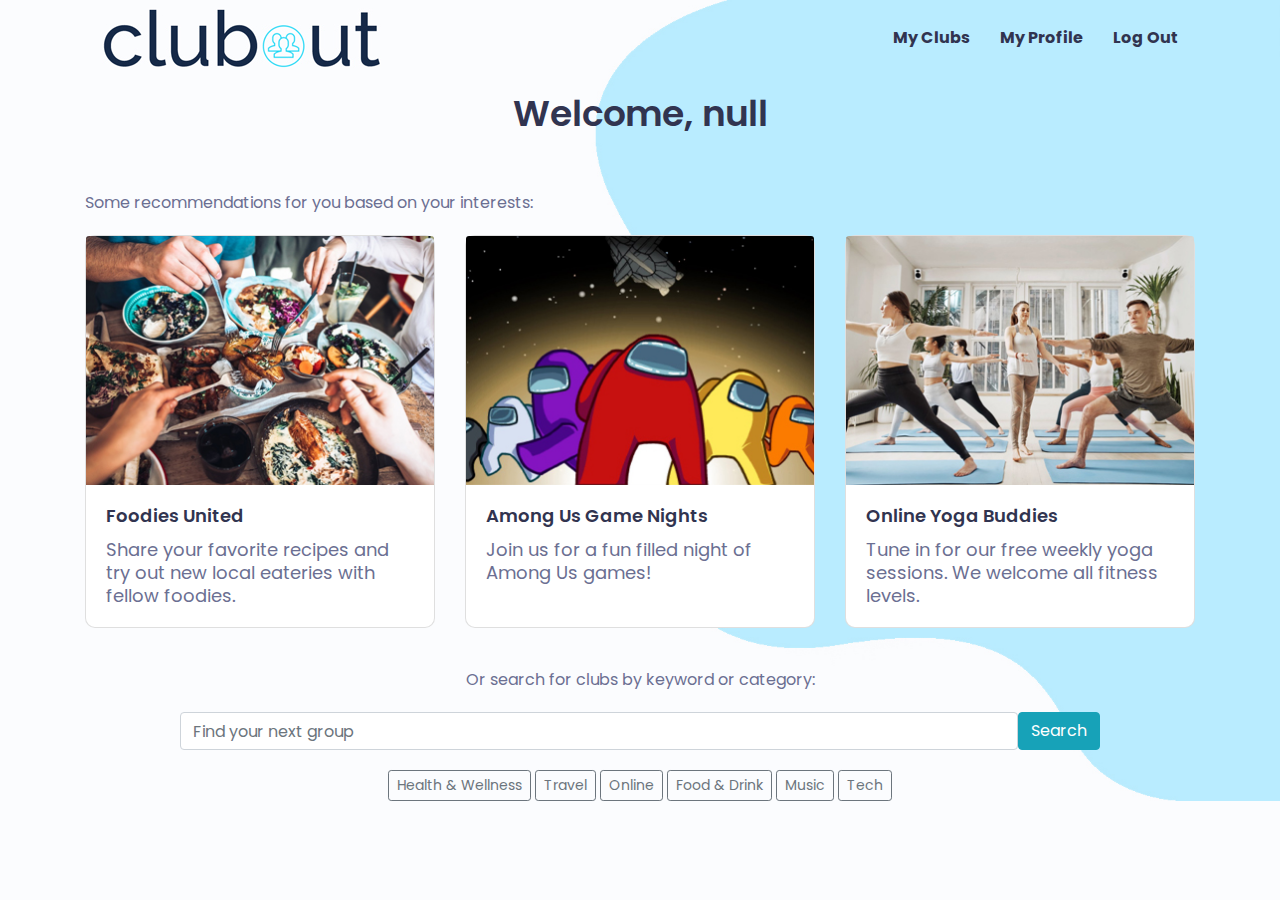
<file: browse.html>
<!DOCTYPE html>
<html lang="en">

<head>
    <meta charset="utf-8">
    <meta name="viewport" content="width=device-width, initial-scale=1, shrink-to-fit=no">

    <title>Browse for Clubs</title>

    <link rel="stylesheet" href="https://stackpath.bootstrapcdn.com/bootstrap/4.5.2/css/bootstrap.min.css">
    <link rel="stylesheet" href="https://maxcdn.bootstrapcdn.com/font-awesome/4.7.0/css/font-awesome.min.css">
    <script src="https://code.jquery.com/jquery-3.5.1.min.js"></script>
    <script src="https://cdn.jsdelivr.net/npm/popper.js@1.16.1/dist/umd/popper.min.js"></script>
    <script src="https://stackpath.bootstrapcdn.com/bootstrap/4.5.2/js/bootstrap.min.js"></script>

    <link rel="stylesheet" href="style/style.css">

    <style>
    
@import url("https://fonts.googleapis.com/css2?family=Poppins:ital,wght@0,300;0,400;0,500;0,600;0,700;0,800;1,500&display=swap");

body {
  font-family: "Poppins", sans-serif;
  font-weight: normal;
  font-style: normal;
  color: #6B6F92;
  overflow-x: hidden;
  background-color: #fbfcfe;
  background-image: url("img/bg2.jpg");
  background-position: right center;
  background-size: cover;
  background-repeat: no-repeat;

}

* {
  margin: 0;
  padding: 0;
  box-sizing: border-box;
}

a{
    color: #313450;
    font-weight: bold;
}

a:hover {
  color: #4cb2cb;
  text-decoration: none;
}


i,
span,
a {
  display: inline-block;
}

h1,
h2,
h3,
h4,
h5,
h6 {
  font-weight: 600;
  margin: 0px;
  color: #313450;
}

h1 a,
h2 a,
h3 a,
h4 a,
h5 a,
h6 a {
  color: inherit;
}

h1 {
  font-size: 45px;
}

@media (max-width: 767px) {
  h1 {
    font-size: 36px;
  }
}

@media only screen and (min-width: 480px) and (max-width: 767px) {
  h1 {
    font-size: 40px;
  }
}

h2 {
  font-size: 36px;
}

h3 {
  font-size: 25px;
}

h4 {
  font-size: 20px;
}

h5 {
  font-size: 18px;
}

h6 {
  font-size: 16px;
}

ul,
ol {
  margin: 0px;
  padding: 0px;
  list-style-type: none;
}

p {
  font-size: 18px;
  font-weight: 400;
  line-height: 28px;
  margin: 0px;
}


.main-btn {
  display: inline-block;
  font-weight: 500;
  text-align: center;
  white-space: nowrap;
  vertical-align: middle;
  user-select: none;
  padding: 18px 35px;
  font-size: 16px;
  border-radius: 50px;
  color: #fff;
  cursor: pointer;
  z-index: 5;
  transition: all .4s ease-in-out;
  border: none;
  background: #4cb2cb;
  overflow: hidden;

}

.main-btn:hover {
  color: #fff;
}

.border-btn {
  border: 2px solid #4cb2cb;
  color: #4cb2cb;
  background: transparent;
}

.border-btn:hover {
  color: #4cb2cb;
}

.border-btn.btn-hover::after {
  background: rgba(245, 180, 88, 0.25);
}

.btn-hover {
  position: relative;
  overflow: hidden;
}

.btn-hover::after {
  content: '';
  position: absolute;
  width: 0%;
  height: 0%;
  border-radius: 50%;
  background: rgba(0, 0, 0, 0.05);
  top: 50%;
  left: 50%;
  padding: 50%;
  z-index: -1;
  transition: all 0.3s ease-out 0s;
  transform: translate3d(-50%, -50%, 0) scale(0);
}

.btn-hover:hover::after {
  transform: translate3d(-50%, -50%, 0) scale(1.3);
}

      .main-section .content {
        padding-top: 360px;

      }

.break {
    padding-top: 20px;
}

.card {
    border-radius: 10px;
}

.card-text{
    line-height: 23px;
}

.card-title{
    padding-top: 0px;
}

.col-md-10{
    text-align: center;
}

        </style>
</head>
<body>
    <header class="header">
        <div class="navbar-area">
          <div class="container">
            <div class="row align-items-center">
              <div class="col-lg-12">
                <nav class="navbar navbar-expand-lg">
                    <img src="img/logo-60.jpg" alt="Logo"/>
                  <div class="collapse navbar-collapse sub-menu-bar">
                    <ul id="nav" class="navbar-nav ml-auto">
                        <li class="nav-item">
                            <a href="clubs.html">My Clubs &nbsp;&nbsp;&nbsp;&nbsp;&nbsp;&nbsp;&nbsp;&nbsp;&nbsp;</a>
                          </li>
                      <li class="nav-item">
                        <a href="profile.html">My Profile &nbsp;&nbsp;&nbsp;&nbsp;&nbsp;&nbsp;&nbsp;&nbsp;&nbsp;</a>
                      </li>

                      <li class="nav-item">
                        <a href="home.html">Log Out</a>
                      </li>

                    </ul>
                  </div>
                </nav>
              </div>
            </div>
          </div>
        </div>
      </header>


    <h2 class="text-center my-3" id='welcome'>Welcome, </h2>

    <br>

    <div class="container mt-3">

        Some recommendations for you based on your interests: 
        <div class="break"></div>

        <!--Row with two equal columns-->
        <div class="row row-cols-1 row-cols-md-3 g-4">
            <div class="col">
              <div class="card h-100">
                <img src="img/foodie.jpg" class="card-img-top" alt="...">
                <div class="card-body">
                  <h5 class="card-title">Foodies United</h5>
                  <p class="card-text">Share your favorite recipes and try out new local eateries with fellow foodies.</p>
                </div>
              </div>
            </div>
            <div class="col">
              <div class="card h-100">
                <img src="img/among-us.jpg" class="card-img-top" alt="...">
                <div class="card-body">
                  <h5 class="card-title">Among Us Game Nights</h5>
                  <p class="card-text">Join us for a fun filled night of Among Us games!</p>
                </div>
              </div>
            </div>
            <div class="col">
              <div class="card h-100">
                <img src="img/yoga.jpg" class="card-img-top" alt="...">
                <div class="card-body">
                  <h5 class="card-title">Online Yoga Buddies</h5>
                  <p class="card-text">Tune in for our free weekly yoga sessions. We welcome all fitness levels.</p>
                </div>
              </div>
            </div>
          </div>

          <div class="row justify-content-center"><div class="col-md-10">
              <div class="break"></div>
              <div class="break"></div>
Or search for clubs by keyword or category: <div  class="break"></div>
            <form class="d-flex ml-auto">
                <input class="form-control me-2" type="search" placeholder="Find your next group" aria-label="Search">
                <button class="btn btn-info" type="submit">Search</button>
              </form> <div class="break"></div>
                <button type="button" class="btn btn-outline-secondary  btn-sm">Health & Wellness</button>
                <button type="button" class="btn btn-outline-secondary  btn-sm">Travel</button>
                <button type="button" class="btn btn-outline-secondary  btn-sm">Online</button>
                <button type="button" class="btn btn-outline-secondary  btn-sm">Food & Drink</button>
                <button type="button" class="btn btn-outline-secondary  btn-sm">Music</button>
                <button type="button" class="btn btn-outline-secondary  btn-sm">Tech</button>


              
          </div></div>

    </div>

<script>
    $(document).ready(function() {
        var name1 = localStorage.getItem('username');
       console.log(name1);
       document.getElementById('welcome').append(name1);
    });
</script>
</body>

</html>
</file>
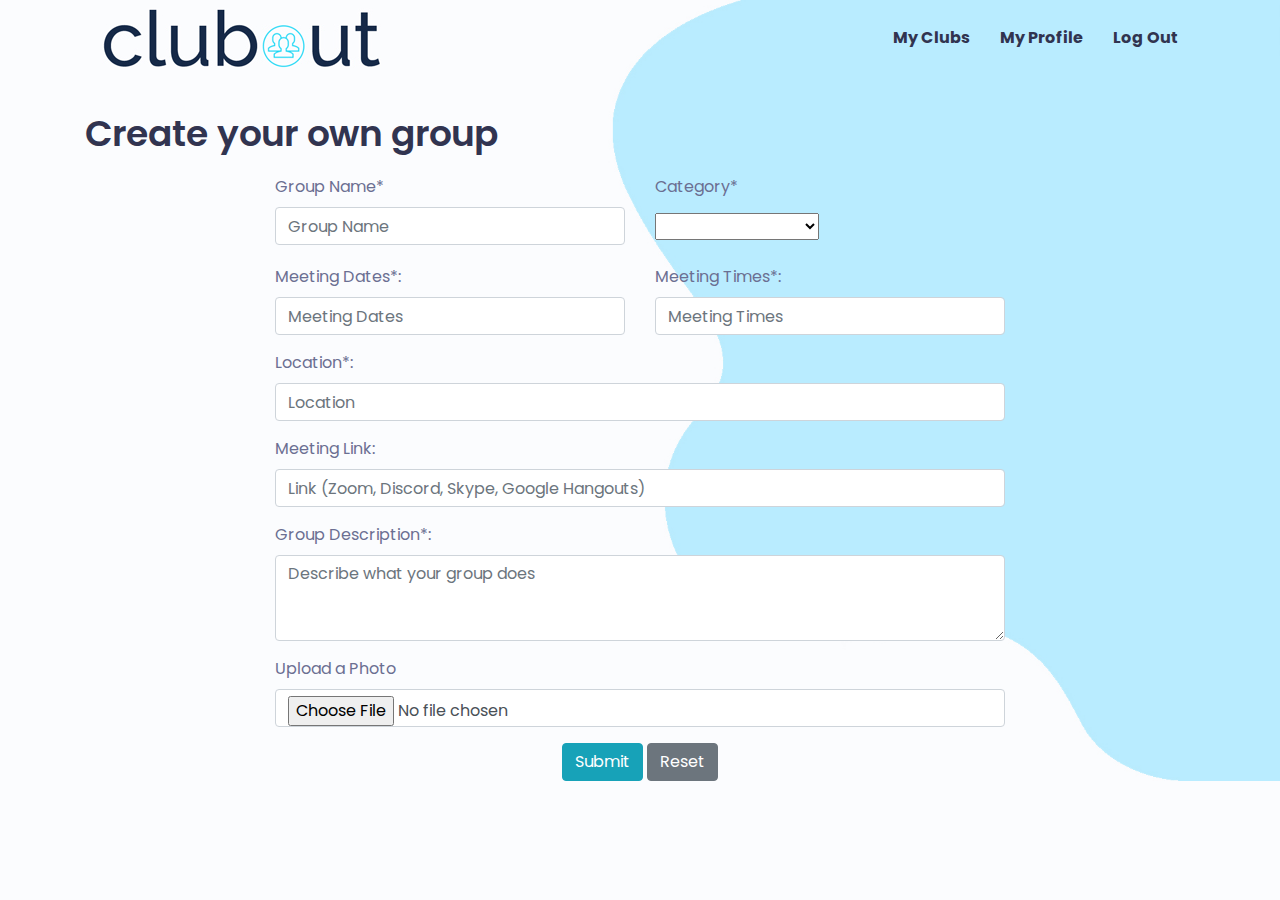
<file: create.html>
<!DOCTYPE html>
<html lang="en">

<head>
    <meta charset="utf-8">
    <meta name="viewport" content="width=device-width, initial-scale=1, shrink-to-fit=no">

    <title>Create a Club</title>

    <link rel="stylesheet" href="https://stackpath.bootstrapcdn.com/bootstrap/4.5.2/css/bootstrap.min.css">
    <link rel="stylesheet" href="https://maxcdn.bootstrapcdn.com/font-awesome/4.7.0/css/font-awesome.min.css">
    <script src="https://code.jquery.com/jquery-3.5.1.min.js"></script>
    <script src="https://cdn.jsdelivr.net/npm/popper.js@1.16.1/dist/umd/popper.min.js"></script>
    <script src="https://stackpath.bootstrapcdn.com/bootstrap/4.5.2/js/bootstrap.min.js"></script>

    <link rel="stylesheet" href="style/style.css">

    <style>
    
@import url("https://fonts.googleapis.com/css2?family=Poppins:ital,wght@0,300;0,400;0,500;0,600;0,700;0,800;1,500&display=swap");

body {
  font-family: "Poppins", sans-serif;
  font-weight: normal;
  font-style: normal;
  color: #6B6F92;
  overflow-x: hidden;
  background-color: #fbfcfe;
  background-image: url("img/bg2.jpg");
  background-position: right center;
  background-size: cover;
  background-repeat: no-repeat;

}

* {
  margin: 0;
  padding: 0;
  box-sizing: border-box;
}

a{
    color: #313450;
    font-weight: bold;
}

a:hover {
  color: #4cb2cb;
  text-decoration: none;
}


i,
span,
a {
  display: inline-block;
}

h1,
h2,
h3,
h4,
h5,
h6 {
  font-weight: 600;
  margin: 0px;
  color: #313450;
}

h1 a,
h2 a,
h3 a,
h4 a,
h5 a,
h6 a {
  color: inherit;
}

h1 {
  font-size: 45px;
}

@media (max-width: 767px) {
  h1 {
    font-size: 36px;
  }
}

@media only screen and (min-width: 480px) and (max-width: 767px) {
  h1 {
    font-size: 40px;
  }
}

h2 {
  font-size: 36px;
}

h3 {
  font-size: 25px;
}

h4 {
  font-size: 20px;
}

h5 {
  font-size: 18px;
}

h6 {
  font-size: 16px;
}

ul,
ol {
  margin: 0px;
  padding: 0px;
  list-style-type: none;
}

p {
  font-size: 18px;
  font-weight: 400;
  line-height: 28px;
  margin: 6px;
}


.main-btn {
  display: inline-block;
  font-weight: 500;
  text-align: center;
  white-space: nowrap;
  vertical-align: middle;
  user-select: none;
  padding: 18px 35px;
  font-size: 16px;
  border-radius: 50px;
  color: #fff;
  cursor: pointer;
  z-index: 5;
  transition: all .4s ease-in-out;
  border: none;
  background: #4cb2cb;
  overflow: hidden;

}

.main-btn:hover {
  color: #fff;
}

.border-btn {
  border: 2px solid #4cb2cb;
  color: #4cb2cb;
  background: transparent;
}

.border-btn:hover {
  color: #4cb2cb;
}

.border-btn.btn-hover::after {
  background: rgba(245, 180, 88, 0.25);
}

.btn-hover {
  position: relative;
  overflow: hidden;
}

.btn-hover::after {
  content: '';
  position: absolute;
  width: 0%;
  height: 0%;
  border-radius: 50%;
  background: rgba(0, 0, 0, 0.05);
  top: 50%;
  left: 50%;
  padding: 50%;
  z-index: -1;
  transition: all 0.3s ease-out 0s;
  transform: translate3d(-50%, -50%, 0) scale(0);
}

.btn-hover:hover::after {
  transform: translate3d(-50%, -50%, 0) scale(1.3);
}

      .main-section .content {
        padding-top: 360px;

      }

.break {
    padding-top: 20px;
}

.card {
    border-radius: 10px;
}

.card-text{
    line-height: 23px;
}

.card-title{
    padding-top: 0px;
}

.col-md-10{
    text-align: center;
}

.center{
    text-align: center;
} 

        </style>
</head>
<body>
    <header class="header">
        <div class="navbar-area">
          <div class="container">
            <div class="row align-items-center">
              <div class="col-lg-12">
                <nav class="navbar navbar-expand-lg">
                    <img src="img/logo-60.jpg" alt="Logo"/>
                  <div class="collapse navbar-collapse sub-menu-bar">
                    <ul id="nav" class="navbar-nav ml-auto">
                        <li class="nav-item">
                            <a href="clubs.html">My Clubs &nbsp;&nbsp;&nbsp;&nbsp;&nbsp;&nbsp;&nbsp;&nbsp;&nbsp;</a>
                          </li>
                      <li class="nav-item">
                        <a href="profile.html">My Profile &nbsp;&nbsp;&nbsp;&nbsp;&nbsp;&nbsp;&nbsp;&nbsp;&nbsp;</a>
                      </li>

                      <li class="nav-item">
                        <a href="home.html">Log Out</a>
                      </li>

                    </ul>
                  </div>
                </nav>
              </div>
            </div>
          </div>
        </div>
      </header>






        <div class="container mt-3">
            <div class="break"></div>
            <h2>Create your own group</h2>
            <div class="row justify-content-center">
<div class="col-md-8">
<div  class="break"></div>

<div class="row g-2">
    <div class="col-md">
      <div class="form-floating">
        <label for="exampleFormControlInput1" class="form-label">Group Name*</label>
        <input type="email" class="form-control" id="exampleFormControlInput1" placeholder="Group Name"> 
      </div>
    </div>
    <div class="col-md">
      <div class="form-floating">
        <label for="exampleFormCategory" class="form-label">Category*</label> <p></p>
        <select class="form-select" aria-label="Default select example">
            <option selected></option>
            <option value="1">Health & Wellness</option>
            <option value="2">Sports & Fitness</option>
            <option value="3">Gaming</option>
            <option value="4">Food</option>
            <option value="5">Crafts</option>
            <option value="6">Reading  & Writing</option>
            <option value="7">Career</option>
            <option value="7">Travel</option>
            <option value="7">Movies</option>
          </select>
      </div>
    </div>
  </div>
  <div class="break"></div>
  <div class="row g-2">
    <div class="col-md">
      <div class="form-floating">
        <label for="exampleFormControlInput2" class="form-label">Meeting Dates*:</label>
        <input type="email" class="form-control" id="exampleFormControlInput1" placeholder="Meeting Dates">
      </div>
    </div> 
    <div class="col-md">
      <div class="form-floating">
        <div class="mb-3">
            <label for="exampleFormControlInput3" class="form-label">Meeting Times*:</label>
            <input type="email" class="form-control" id="exampleFormControlInput2" placeholder="Meeting Times">
      </div>
    </div>
  </div>


              </div>
              <div class="mb-3">
                <label for="exampleFormControlInput4" class="form-label">Location*:</label>
                <input type="email" class="form-control" id="exampleFormControlInput3" placeholder="Location">
              </div>
              <div class="mb-3">
                <label for="exampleFormControlInput4" class="form-label">Meeting Link:</label>
                <input type="email" class="form-control" id="exampleFormControlInput3" placeholder="Link (Zoom, Discord, Skype, Google Hangouts)">
              </div>
              <div class="mb-3">
                <label for="exampleFormControlTextarea1" class="form-label">Group Description*:</label>
                <textarea class="form-control" id="exampleFormControlTextarea1" rows="3" placeholder="Describe what your group does"></textarea>
              </div>
              <div class="mb-3">
                <label for="formFile" class="form-label">Upload a Photo</label>
                <input class="form-control" type="file" id="formFile">
              </div>
            </div>
        
        </div>

        <div class="row justify-content-center">            <button type="button" class="btn btn-info">Submit</button>&nbsp;
        
            <button type="button" class="btn btn-secondary">Reset</button></div>


    </div>
</body>

</html>
</file>
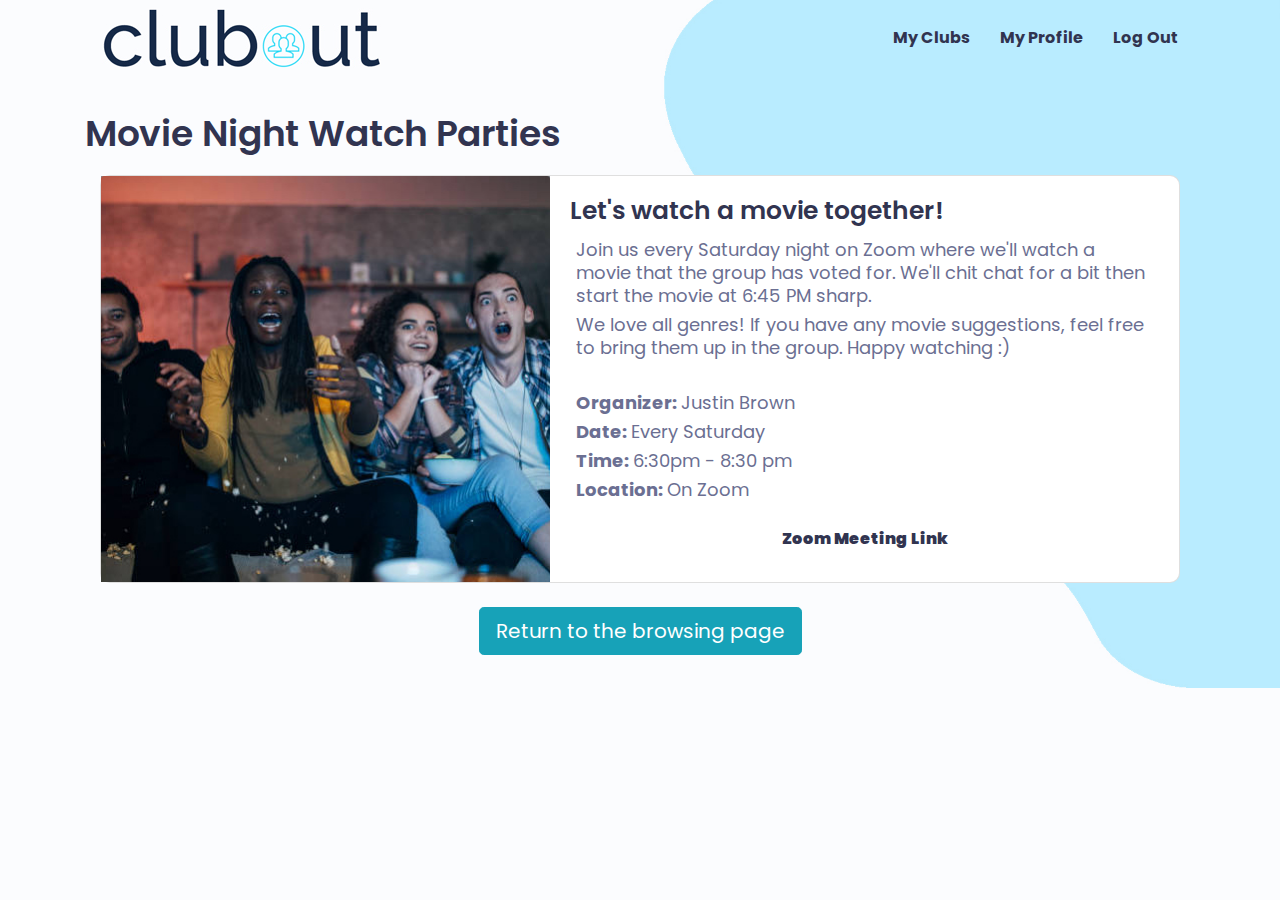
<file: desc.html>
<!DOCTYPE html>
<html lang="en">

<head>
    <meta charset="utf-8">
    <meta name="viewport" content="width=device-width, initial-scale=1, shrink-to-fit=no">

    <title>Movie  Night Watch Parties Club Page</title>

    <link rel="stylesheet" href="https://stackpath.bootstrapcdn.com/bootstrap/4.5.2/css/bootstrap.min.css">
    <link rel="stylesheet" href="https://maxcdn.bootstrapcdn.com/font-awesome/4.7.0/css/font-awesome.min.css">
    <script src="https://code.jquery.com/jquery-3.5.1.min.js"></script>
    <script src="https://cdn.jsdelivr.net/npm/popper.js@1.16.1/dist/umd/popper.min.js"></script>
    <script src="https://stackpath.bootstrapcdn.com/bootstrap/4.5.2/js/bootstrap.min.js"></script>

    <link rel="stylesheet" href="style/style.css">

    <style>
    
@import url("https://fonts.googleapis.com/css2?family=Poppins:ital,wght@0,300;0,400;0,500;0,600;0,700;0,800;1,500&display=swap");

body {
  font-family: "Poppins", sans-serif;
  font-weight: normal;
  font-style: normal;
  color: #6B6F92;
  overflow-x: hidden;
  background-color: #fbfcfe;
  background-image: url("img/bg2.jpg");
  background-position: right center;
  background-size: cover;
  background-repeat: no-repeat;

}

* {
  margin: 0;
  padding: 0;
  box-sizing: border-box;
}

a{
    color: #313450;
    font-weight: bold;
}

a:hover {
  color: #4cb2cb;
  text-decoration: none;
}


i,
span,
a {
  display: inline-block;
}

h1,
h2,
h3,
h4,
h5,
h6 {
  font-weight: 600;
  margin: 0px;
  color: #313450;
}

h1 a,
h2 a,
h3 a,
h4 a,
h5 a,
h6 a {
  color: inherit;
}

h1 {
  font-size: 45px;
}

@media (max-width: 767px) {
  h1 {
    font-size: 36px;
  }
}

@media only screen and (min-width: 480px) and (max-width: 767px) {
  h1 {
    font-size: 40px;
  }
}

h2 {
  font-size: 36px;
}

h3 {
  font-size: 25px;
}

h4 {
  font-size: 20px;
}

h5 {
  font-size: 18px;
}

h6 {
  font-size: 16px;
}

ul,
ol {
  margin: 0px;
  padding: 0px;
  list-style-type: none;
}

p {
  font-size: 18px;
  font-weight: 400;
  line-height: 28px;
  margin: 6px;
}


.main-btn {
  display: inline-block;
  font-weight: 500;
  text-align: center;
  white-space: nowrap;
  vertical-align: middle;
  user-select: none;
  padding: 18px 35px;
  font-size: 16px;
  border-radius: 50px;
  color: #fff;
  cursor: pointer;
  z-index: 5;
  transition: all .4s ease-in-out;
  border: none;
  background: #4cb2cb;
  overflow: hidden;

}

.main-btn:hover {
  color: #fff;
}

.border-btn {
  border: 2px solid #4cb2cb;
  color: #4cb2cb;
  background: transparent;
}

.border-btn:hover {
  color: #4cb2cb;
}

.border-btn.btn-hover::after {
  background: rgba(245, 180, 88, 0.25);
}

.btn-hover {
  position: relative;
  overflow: hidden;
}

.btn-hover::after {
  content: '';
  position: absolute;
  width: 0%;
  height: 0%;
  border-radius: 50%;
  background: rgba(0, 0, 0, 0.05);
  top: 50%;
  left: 50%;
  padding: 50%;
  z-index: -1;
  transition: all 0.3s ease-out 0s;
  transform: translate3d(-50%, -50%, 0) scale(0);
}

.btn-hover:hover::after {
  transform: translate3d(-50%, -50%, 0) scale(1.3);
}

      .main-section .content {
        padding-top: 360px;

      }

.break {
    padding-top: 20px;
}

.card {
    border-radius: 10px;
}

.card-text{
    line-height: 23px;
}

.card-title{
    padding-top: 0px;
}

.col-md-10{
    text-align: center;
}

.center{
    text-align: center;
} 

        </style>
</head>
<body>
    <header class="header">
        <div class="navbar-area">
          <div class="container">
            <div class="row align-items-center">
              <div class="col-lg-12">
                <nav class="navbar navbar-expand-lg">
                    <img src="img/logo-60.jpg" alt="Logo"/>
                  <div class="collapse navbar-collapse sub-menu-bar">
                    <ul id="nav" class="navbar-nav ml-auto">
                        <li class="nav-item">
                            <a href="clubs.html">My Clubs &nbsp;&nbsp;&nbsp;&nbsp;&nbsp;&nbsp;&nbsp;&nbsp;&nbsp;</a>
                          </li>
                      <li class="nav-item">
                        <a href="profile.html">My Profile &nbsp;&nbsp;&nbsp;&nbsp;&nbsp;&nbsp;&nbsp;&nbsp;&nbsp;</a>
                      </li>

                      <li class="nav-item">
                        <a href="home.html">Log Out</a>
                      </li>

                    </ul>
                  </div>
                </nav>
              </div>
            </div>
          </div>
        </div>
      </header>



      <div class="break"></div>
    <div class="container mt-3">
      <h2>Movie Night Watch Parties</h2>
      <div class="break"></div>
        <div class="container">
            <div class="card" style="max-width: 100%;">
                <div class="row no-gutters">
                    <div class="col-sm-5" style="background: #868e96;">
                        <img src="img/netflix.jpg" class="card-img-top" alt="...">
                    </div>
                    <div class="col-sm-7">
                        <div class="card-body">
                            <h3 class="card-title">Let's watch a movie together! </h3>
                            <p class="card-text">Join us every Saturday night on Zoom where we'll watch a movie that the group has voted for. 
                                We'll chit chat for a bit then  start the movie at 6:45 PM  sharp. </p>

                                <p class="card-text">We love all genres! If you have any movie suggestions, feel free to bring them up in the group. Happy watching :) </p>
<div class="break"></div>
                            
                            <p class="card-text"><b>Organizer: </b>Justin Brown</p>
                            <p class="card-text"><b>Date: </b>Every Saturday</p>
                            <p class="card-text"><b>Time: </b>6:30pm - 8:30 pm</p> <p></p> 
                            <p class="card-text"><b>Location: </b>On Zoom</p> <p></p> 

                            <div  class="break"></div><div class="center">
                            <a href="https://zoom.us/j/99621685116?pwd=RTVtNzF0M0o3WkVaT3JHczNuRERVdz09" target="_blank"><b>Zoom Meeting Link</b></a></div>
                        </div>
                    </div>
                </div>
            </div>
<div class="center">
            <br>

            <a href = "index.html">
            <button type="button" class="btn btn-info btn-lg btn-block">Return to the browsing page</button>
            </a>

        </div></div>

    </div>
</body>

</html>
</file>
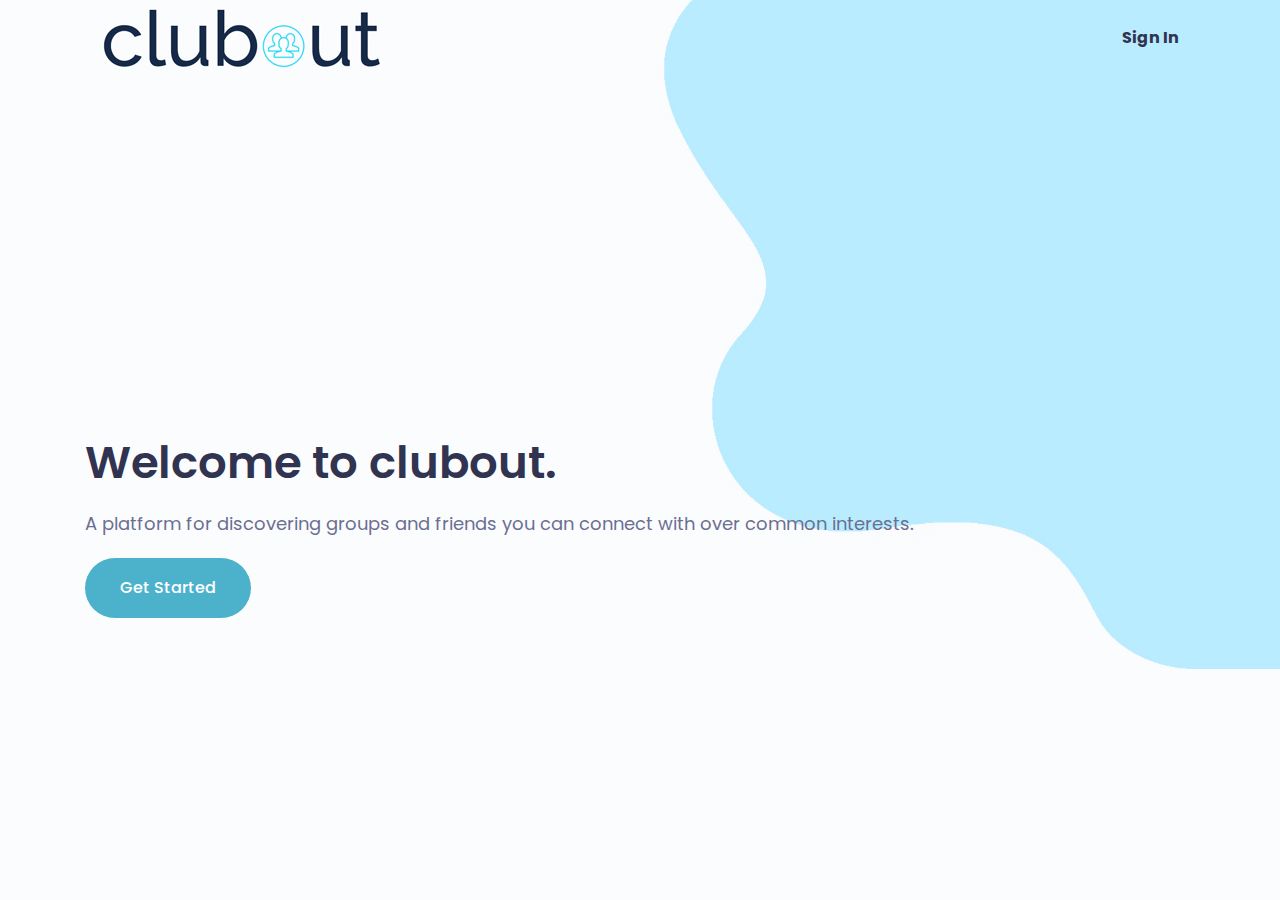
<file: home.html>
<!DOCTYPE html>
<html lang="en">

<head>
    <meta charset="utf-8">
    <meta name="viewport" content="width=device-width, initial-scale=1, shrink-to-fit=no">

    <title>clubout.</title>

    <link rel="stylesheet" href="https://stackpath.bootstrapcdn.com/bootstrap/4.5.2/css/bootstrap.min.css">
    <link rel="stylesheet" href="https://maxcdn.bootstrapcdn.com/font-awesome/4.7.0/css/font-awesome.min.css">
    <script src="https://code.jquery.com/jquery-3.5.1.min.js"></script>
    <script src="https://cdn.jsdelivr.net/npm/popper.js@1.16.1/dist/umd/popper.min.js"></script>
    <script src="https://stackpath.bootstrapcdn.com/bootstrap/4.5.2/js/bootstrap.min.js"></script>

    <link rel="stylesheet" href="style/style.css">

    <style>
    
@import url("https://fonts.googleapis.com/css2?family=Poppins:ital,wght@0,300;0,400;0,500;0,600;0,700;0,800;1,500&display=swap");

body {
  font-family: "Poppins", sans-serif;
  font-weight: normal;
  font-style: normal;
  color: #6B6F92;
  overflow-x: hidden;
  background-color: #fbfcfe;
  background-image: url("img/bg2.jpg");
  background-position: right center;
  background-size: cover;
  background-repeat: no-repeat;

}

* {
  margin: 0;
  padding: 0;
  box-sizing: border-box;
}

a{
    color: #313450;
    font-weight: bold;
}

a:hover {
  color: #4cb2cb;
  text-decoration: none;
}


i,
span,
a {
  display: inline-block;
}

h1,
h2,
h3,
h4,
h5,
h6 {
  font-weight: 600;
  margin: 0px;
  color: #313450;
  padding-bottom: 20px;
}

h1 a,
h2 a,
h3 a,
h4 a,
h5 a,
h6 a {
  color: inherit;
}

h1 {
  font-size: 45px;
}

@media (max-width: 767px) {
  h1 {
    font-size: 36px;
  }
}

@media only screen and (min-width: 480px) and (max-width: 767px) {
  h1 {
    font-size: 40px;
  }
}

h2 {
  font-size: 36px;
}

h3 {
  font-size: 25px;
}

h4 {
  font-size: 20px;
}

h5 {
  font-size: 18px;
}

h6 {
  font-size: 16px;
}

ul,
ol {
  margin: 0px;
  padding: 0px;
  list-style-type: none;
}

p {
  font-size: 18px;
  font-weight: 400;
  line-height: 28px;
  margin: 0px;
}


.main-btn {
  display: inline-block;
  font-weight: 500;
  text-align: center;
  white-space: nowrap;
  vertical-align: middle;
  user-select: none;
  padding: 18px 35px;
  font-size: 16px;
  border-radius: 50px;
  color: #fff;
  cursor: pointer;
  z-index: 5;
  transition: all .4s ease-in-out;
  border: none;
  background: #4cb2cb;
  overflow: hidden;

}

.main-btn:hover {
  color: #fff;
}

.border-btn {
  border: 2px solid #4cb2cb;
  color: #4cb2cb;
  background: transparent;
}

.border-btn:hover {
  color: #4cb2cb;
}

.border-btn.btn-hover::after {
  background: rgba(245, 180, 88, 0.25);
}

.btn-hover {
  position: relative;
  overflow: hidden;
}

.btn-hover::after {
  content: '';
  position: absolute;
  width: 0%;
  height: 0%;
  border-radius: 50%;
  background: rgba(0, 0, 0, 0.05);
  top: 50%;
  left: 50%;
  padding: 50%;
  z-index: -1;
  transition: all 0.3s ease-out 0s;
  transform: translate3d(-50%, -50%, 0) scale(0);
}

.btn-hover:hover::after {
  transform: translate3d(-50%, -50%, 0) scale(1.3);
}

      .main-section .content {
        padding-top: 360px;

      }

.break {
    padding-top: 20px;
}
        </style>
</head>
<body>
    <header class="header">
        <div class="navbar-area">
          <div class="container">
            <div class="row align-items-center">
              <div class="col-lg-12">
                <nav class="navbar navbar-expand-lg">
                    <img src="img/logo-60.jpg" alt="Logo"/>
                  <div class="collapse navbar-collapse sub-menu-bar">
                    <ul id="nav" class="navbar-nav ml-auto">
                      <li class="nav-item">
                        <a href="login.html">Sign In</a>
                      </li>

                    </ul>
                  </div>
                </nav>
              </div>
            </div>
          </div>
        </div>
      </header>

  

        <div class="container">
          <div class="row">
            <div class="col-lg-12 main-section">
              <div class="content">
                <h1>Welcome to clubout.</h1>
                <p>
                  A platform for discovering groups and friends you can connect with over common interests. 
                </p>
                <div class="break"></div>
                <a href="questionnaire.html" class="main-btn btn-hover">Get Started</a>
              </div>

  

                  </div>  
        </div>
</body>
</html>
</file>
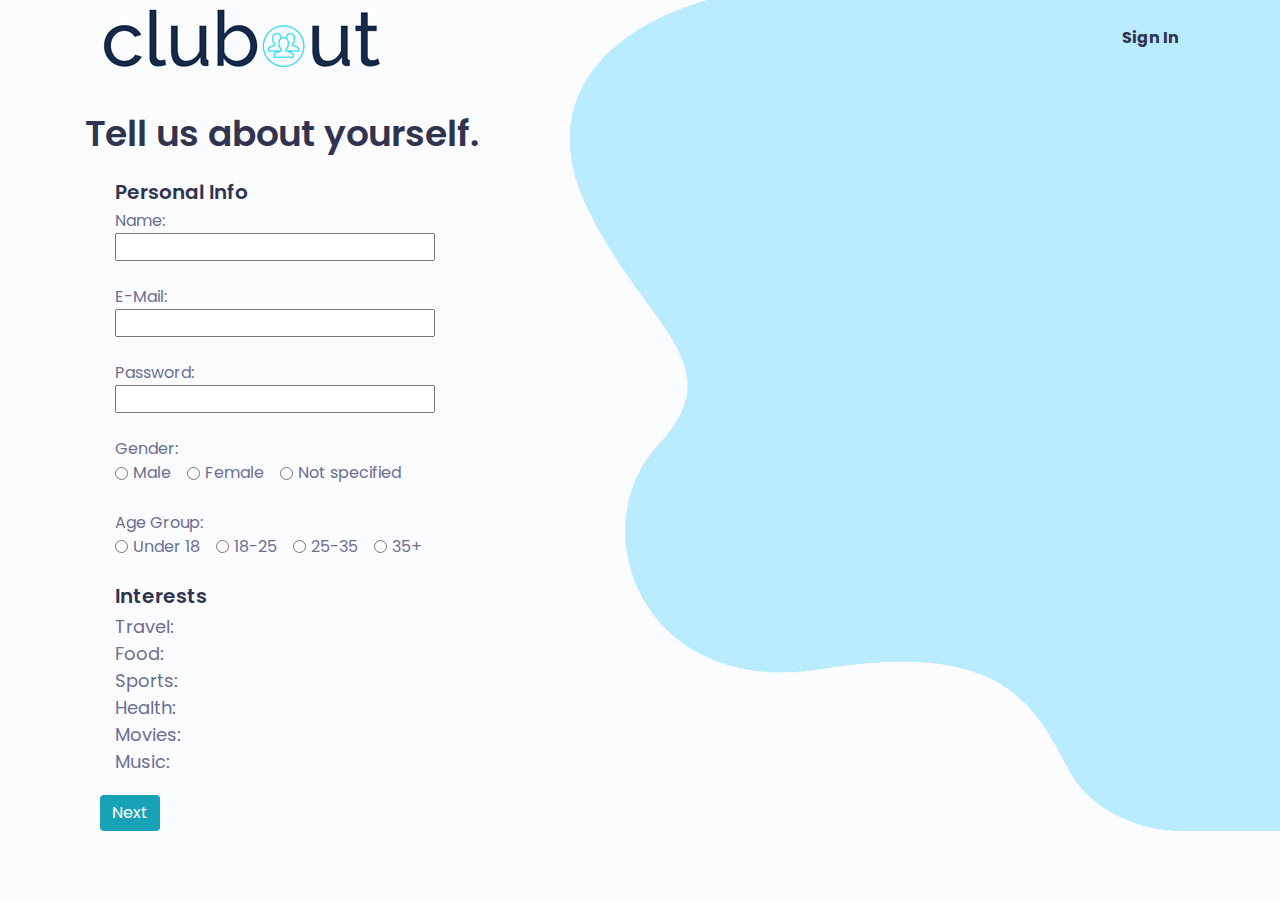
<file: questions.html>
<!DOCTYPE html>
<html lang="en">

<head>
    <meta charset="utf-8">
    <meta name="viewport" content="width=device-width, initial-scale=1, shrink-to-fit=no">

    <title>Get Started</title>

    <link rel="stylesheet" href="https://stackpath.bootstrapcdn.com/bootstrap/4.5.2/css/bootstrap.min.css">
    <link rel="stylesheet" href="https://maxcdn.bootstrapcdn.com/font-awesome/4.7.0/css/font-awesome.min.css">
    <script src="https://code.jquery.com/jquery-3.5.1.min.js"></script>
    <script src="https://cdn.jsdelivr.net/npm/popper.js@1.16.1/dist/umd/popper.min.js"></script>
    <script src="https://stackpath.bootstrapcdn.com/bootstrap/4.5.2/js/bootstrap.min.js"></script>
    <script type="text/javascript" src="questionnaire/js/jquery-1.10.2.min.js"></script>

    <link rel="stylesheet" href="style/style.css">

    <style>
    
@import url("https://fonts.googleapis.com/css2?family=Poppins:ital,wght@0,300;0,400;0,500;0,600;0,700;0,800;1,500&display=swap");

body {
  font-family: "Poppins", sans-serif;
  font-weight: normal;
  font-style: normal;
  color: #6B6F92;
  overflow-x: hidden;
  background-color: #fbfcfe;
  background-image: url("img/bg2.jpg");
  background-position: right center;
  background-size: cover;
  background-repeat: no-repeat;

}

* {
  margin: 0;
  padding: 0;
  box-sizing: border-box;
}

a{
    color: #313450;
    font-weight: bold;
}

a:hover {
  color: #4cb2cb;
  text-decoration: none;
}


i,
span,
a {
  display: inline-block;
}

h1,
h2,
h3,
h4,
h5,
h6 {
  font-weight: 600;
  margin: 0px;
  color: #313450;
  padding-bottom: 5px;
}

h1 a,
h2 a,
h3 a,
h4 a,
h5 a,
h6 a {
  color: inherit;
}

h1 {
  font-size: 45px;
}

@media (max-width: 767px) {
  h1 {
    font-size: 36px;
  }
}

@media only screen and (min-width: 480px) and (max-width: 767px) {
  h1 {
    font-size: 40px;
  }
}

h2 {
  font-size: 36px;
}

h3 {
  font-size: 25px;
}

h4 {
  font-size: 20px;
}

h5 {
  font-size: 18px;
}

h6 {
  font-size: 16px;
}

ul,
ol {
  margin: 0px;
  padding: 0px;
  list-style-type: none;
}



.main-btn {
  display: inline-block;
  font-weight: 500;
  text-align: center;
  white-space: nowrap;
  vertical-align: middle;
  user-select: none;
  padding: 18px 35px;
  font-size: 16px;
  border-radius: 50px;
  color: #fff;
  cursor: pointer;
  z-index: 5;
  transition: all .4s ease-in-out;
  border: none;
  background: #4cb2cb;
  overflow: hidden;

}

.main-btn:hover {
  color: #fff;
}

.border-btn {
  border: 2px solid #4cb2cb;
  color: #4cb2cb;
  background: transparent;
}

.border-btn:hover {
  color: #4cb2cb;
}

.border-btn.btn-hover::after {
  background: rgba(245, 180, 88, 0.25);
}

.btn-hover {
  position: relative;
  overflow: hidden;
}

.btn-hover::after {
  content: '';
  position: absolute;
  width: 0%;
  height: 0%;
  border-radius: 50%;
  background: rgba(0, 0, 0, 0.05);
  top: 50%;
  left: 50%;
  padding: 50%;
  z-index: -1;
  transition: all 0.3s ease-out 0s;
  transform: translate3d(-50%, -50%, 0) scale(0);
}

.btn-hover:hover::after {
  transform: translate3d(-50%, -50%, 0) scale(1.3);
}

      .main-section .content {
        padding-top: 360px;

      }

.break {
    padding-top: 20px;
}
        </style>
</head>
<body>
    <header class="header">
        <div class="navbar-area">
          <div class="container">
            <div class="row align-items-center">
              <div class="col-lg-12">
                <nav class="navbar navbar-expand-lg">
                    <img src="img/logo-60.jpg" alt="Logo"/>
                  <div class="collapse navbar-collapse sub-menu-bar">
                    <ul id="nav" class="navbar-nav ml-auto">
                      <li class="nav-item">
                        <a href="login.html">Sign In</a>
                      </li>

                    </ul>
                  </div>
                </nav>
              </div>
            </div>
          </div>
        </div>
      </header>


    <div class="break"></div>
    <div class="container mt-3">
      <h2>Tell us about yourself.</h2>
<div class="break"></div>
<!-- Survey - START -->
<div class="container">

    <div class="col-md-8">

            <h4>Personal Info</h4>

                Name:
                <br />
                <div><input type="text" max="50" id='name'></div>
                <br />
                E-Mail:
                <br />
                <div><input type="text" max="50" id='email'></div>
                <br />
                Password:
                <br />
                <div><input type="password" max="50" id='password'></div>
                <br />
                Gender:
                <br />
                <div class="form-check form-check-inline">
                    <input class="form-check-input" type="radio" name="inlineRadioOptions" id="inlineRadio1" value="option1">
                    <label class="form-check-label" for="inlineRadio1">Male</label>
                  </div>
                  <div class="form-check form-check-inline">
                    <input class="form-check-input" type="radio" name="inlineRadioOptions" id="inlineRadio2" value="option2">
                    <label class="form-check-label" for="inlineRadio2">Female</label>
                  </div>
                  <div class="form-check form-check-inline">
                    <input class="form-check-input" type="radio" name="inlineRadioOptions" id="inlineRadio3" value="option3">
                    <label class="form-check-label" for="inlineRadio3">Not specified</label>
                  </div>
                <br />
                <br />

                Age Group:
                <br />
                <div class="form-check form-check-inline">
                    <input class="form-check-input" type="radio" name="inlineRadioOptions2" id="inlineRadio4" value="option4">
                    <label class="form-check-label" for="inlineRadio4">Under 18</label>
                  </div>
                  <div class="form-check form-check-inline">
                    <input class="form-check-input" type="radio" name="inlineRadioOptions2" id="inlineRadio5" value="option5">
                    <label class="form-check-label" for="inlineRadio5">18-25</label>
                  </div>
                  <div class="form-check form-check-inline">
                    <input class="form-check-input" type="radio" name="inlineRadioOptions2" id="inlineRadio6" value="option6">
                    <label class="form-check-label" for="inlineRadio6">25-35</label>
                  </div>
                  <div class="form-check form-check-inline">
                    <input class="form-check-input" type="radio" name="inlineRadioOptions2" id="inlineRadio7" value="option7">
                    <label class="form-check-label" for="inlineRadio7">35+</label>
                  </div>
                <br />
                <br />




                <h4>Interests</h4>

                <div class="row">
                    <div class="col-md-2 col-sm-2 col-xs-5">
                        <span style="font-size:18px;">Travel:</span>
                    </div>
                    <div class="col-md-10 col-sm-10 col-xs-7">
                        <div id="rate1" style="margin-top:6px;"></div>
                    </div>
                </div>
                <div class="row">
                    <div class="col-md-2 col-sm-2 col-xs-5">
                        <span style="font-size:18px;">Food:</span>
                    </div>
                    <div class="col-md-10 col-sm-10 col-xs-7">
                        <div id="rate2" style="margin-top:6px;"></div>
                    </div>
                </div>
                <div class="row">
                    <div class="col-md-2 col-sm-2 col-xs-5">
                        <span style="font-size:18px;">Sports:</span>
                    </div>
                    <div class="col-md-10 col-sm-10 col-xs-7">
                        <div id="rate3" style="margin-top:6px;"></div>
                    </div>
                </div>
                <div class="row">
                    <div class="col-md-2 col-sm-2 col-xs-5">
                        <span style="font-size:18px;">Health:</span>
                    </div>
                    <div class="col-md-10 col-sm-10 col-xs-7">
                        <div id="rate4" style="margin-top:6px;"></div>
                    </div>
                </div>
                <div class="row">
                    <div class="col-md-2 col-sm-2 col-xs-5">
                        <span style="font-size:18px;">Movies:</span>
                    </div>
                    <div class="col-md-10 col-sm-10 col-xs-7">
                        <div id="rate5" style="margin-top:6px;"></div>
                    </div>
                </div>
                <div class="row">
                    <div class="col-md-2 col-sm-2 col-xs-5">
                        <span style="font-size:18px;">Music:</span>
                    </div>
                    <div class="col-md-10 col-sm-10 col-xs-7">
                        <div id="rate6" style="margin-top:6px;"></div>
                    </div>
                </div>

        </div>

<div class="break"></div>
<div class="justify-content-center">
        <a href="browse.html">
            <button id="nextBtn" class="btn btn-info">
                Next 
            </button>
        </a>
    </div>
</div>

<link rel="stylesheet" type="text/css" href="http://www.shieldui.com/shared/components/latest/css/light-bootstrap/all.min.css" />
<script type="text/javascript" src="http://www.shieldui.com/shared/components/latest/js/shieldui-all.min.js"></script>

<script type="text/javascript">
    jQuery(function ($) {
        $('#rate1').shieldRating({
            max: 7,
            step: 0.1,
            value: 0,
            markPreset: false
        });

        $('#rate2').shieldRating({
            max: 7,
            step: 0.1,
            value: 0,
            markPreset: false
        });

        $('#rate3').shieldRating({
            max: 7,
            step: 0.1,
            value: 0,
            markPreset: false
        });

        $('#rate4').shieldRating({
            max: 7,
            step: 0.1,
            value: 0,
            markPreset: false
        });

        $('#rate5').shieldRating({
            max: 7,
            step: 0.1,
            value: 0,
            markPreset: false
        });

        $('#rate6').shieldRating({
            max: 7,
            step: 0.1,
            value: 0,
            markPreset: false
        });

        var progress1 = $("#progress1").shieldProgressBar({
            value: 50,
            text: {
                enabled: true,
                template: "{0} %"
            }
        }).swidget();

        var progress2 = $("#progress2").shieldProgressBar({
            value: 50,
            text: {
                enabled: true,
                template: "{0} %"
            }
        }).swidget();

        var progress3 = $("#progress3").shieldProgressBar({
            value: 50,
            text: {
                enabled: true,
                template: "{0} %"
            }
        }).swidget();    
    });

    $(document).ready(function() {
        $("#nextBtn").click(function(){
            var username = document.getElementById('name').value;
            function addLocalStorage() {
                localStorage.setItem('username', username);
            }
            addLocalStorage();
        }); 
    });
</script>

<style>
    .slider {
        width: 100%;
    }
    #nextBtn {
        width: 100%;
        text-align: center;
        border: none;
    }
</style>

</div>

</body>
</html>
</file>
<file: style/style.css>
.topic {
    width: 45%;
    display: inline-block;
    background-color: aqua;
    margin: 10px;
}
.topic p {
    font-size: 14pt;
    text-align: center;
    margin: auto 0;
    padding: 20px 0;
}
</file>
